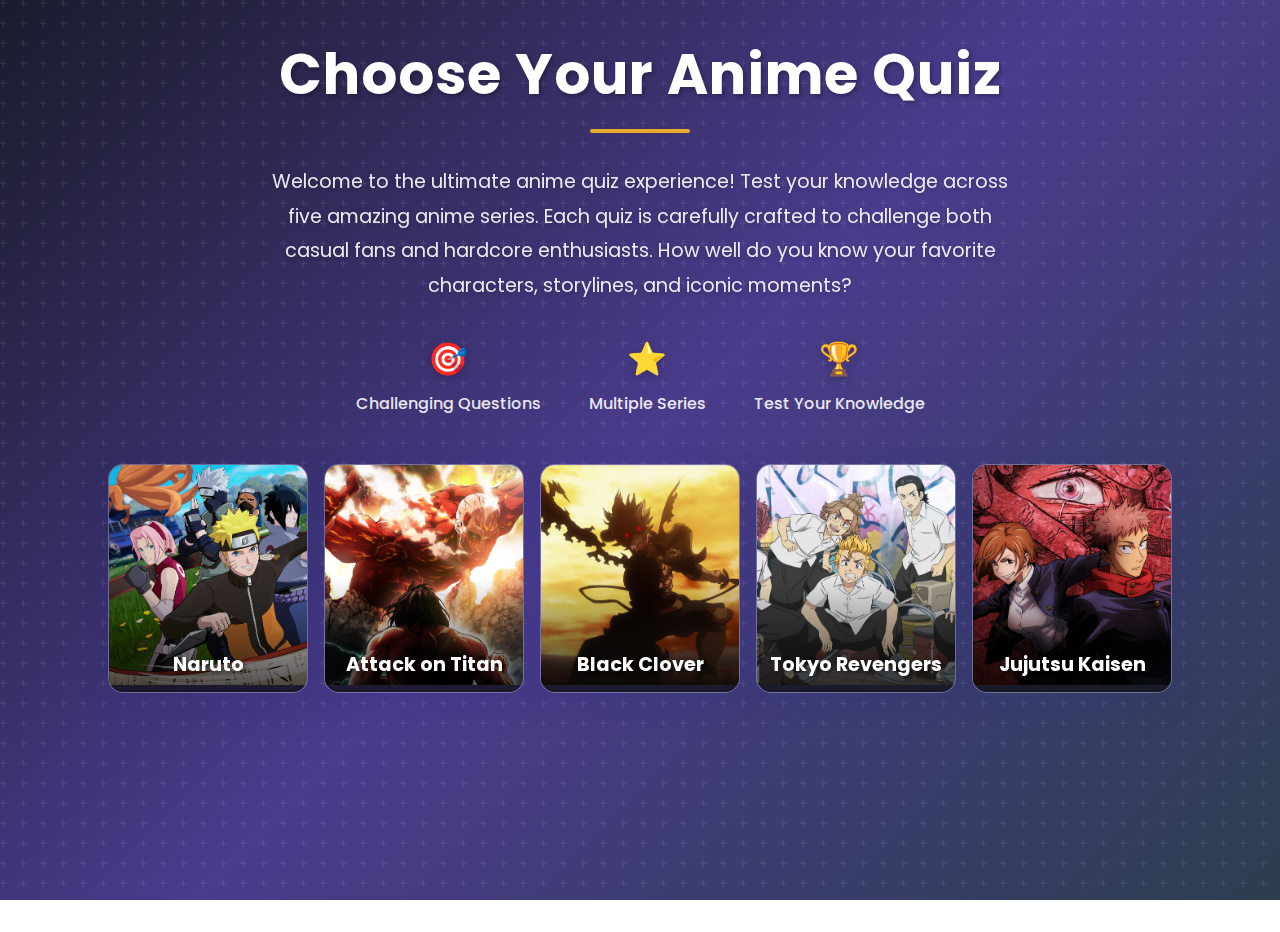
<file: index.html>
<!DOCTYPE html>
<html lang="en">
<head>
  <meta charset="UTF-8" />
  <meta name="viewport" content="width=device-width, initial-scale=1.0" />
  <meta name="description" content="Test your anime knowledge with our collection of anime quizzes!" />
  <title>Anime Quiz Hub</title>
  <link rel="preconnect" href="https://fonts.googleapis.com">
  <link rel="preconnect" href="https://fonts.gstatic.com" crossorigin>
  <link href="https://fonts.googleapis.com/css2?family=Poppins:wght@400;500;600;700&display=swap" rel="stylesheet">
  <link rel="stylesheet" href="style.css" />
</head>
<body>
  <h1 class="title">Choose Your Anime Quiz</h1>
  
  <div class="description-section">
    <p class="description-text">Welcome to the ultimate anime quiz experience! Test your knowledge across five amazing anime series. Each quiz is carefully crafted to challenge both casual fans and hardcore enthusiasts. How well do you know your favorite characters, storylines, and iconic moments?</p>
    <div class="features">
      <div class="feature">
        <span class="feature-icon">🎯</span>
        <span class="feature-text">Challenging Questions</span>
      </div>
      <div class="feature">
        <span class="feature-icon">⭐</span>
        <span class="feature-text">Multiple Series</span>
      </div>
      <div class="feature">
        <span class="feature-icon">🏆</span>
        <span class="feature-text">Test Your Knowledge</span>
      </div>
    </div>
  </div>

  <div class="quiz-selection">
    <div class="quiz-card" onclick="startQuiz('naruto')">
      <img src="assets/naruto.jpg" alt="Naruto" />
      <h2>Naruto</h2>
    </div>
    <div class="quiz-card" onclick="startQuiz('aot')">
      <img src="assets/aot.jpg" alt="Attack on Titan" />
      <h2>Attack on Titan</h2>
    </div>
    <div class="quiz-card" onclick="startQuiz('blackclover')">
      <img src="assets/blackclover.jpg" alt="Black Clover" />
      <h2>Black Clover</h2>
    </div>
    <div class="quiz-card" onclick="startQuiz('Tokyo Revengers')">
      <img src="assets/tokyo.jpg" alt="Tokyo Revengers" />
      <h2>Tokyo Revengers</h2>
    </div>
    <div class="quiz-card" onclick="startQuiz('jujutsu')">
      <img src="assets/jujutsu.jpg" alt="Jujutsu Kaisen" />
      <h2>Jujutsu Kaisen</h2>
    </div>
  </div>

  <script>
    function startQuiz(anime) {
      window.location.href = `quiz.html?anime=${anime}`;
    }
  </script>
</body>
</html>
</file>
<file: style.css>
* {
  margin: 0;
  padding: 0;
  box-sizing: border-box;
}

:root {
  --primary-color: #000000;
  --secondary-color: #f5f5f5;
  --accent-color: #e6ab2c;
  --text-color: #ffffff;
  --card-bg: rgba(255, 255, 255, 0.1);
  --card-shadow: 0 8px 32px rgba(31, 38, 135, 0.15);
  --transition: all 0.3s ease;
}

body {
  margin: 0;
  font-family: 'Poppins', 'Segoe UI', sans-serif;
  color: var(--text-color);
  text-align: center;
  background: linear-gradient(135deg, #1a1c2c 0%, #4a3b8c 50%, #2c3e50 100%);
  background-attachment: fixed;
  min-height: 100vh;
  position: relative;
  overflow-x: hidden;
}

body::before {
  content: '';
  position: fixed;
  top: 0;
  left: 0;
  width: 100%;
  height: 100%;
  /* background: 
    
    url("data:image/svg+xml,%3Csvg width='90' height='90' viewBox='0 0 60 60' xmlns='http://www.w3.org/2000/svg'%3E%3Cg fill='none' fill-rule='evenodd'%3E%3Cg fill='%23ffffff' fill-opacity='0.05'%3E%3Cpath d='M36 34v-4h-2v4h-4v2h4v4h2v-4h4v-2h-4zm0-30V0h-2v4h-4v2h4v4h2V6h4V4h-4zM6 34v-4H4v4H0v2h4v4h2v-4h4v-2H6zM6 4V0H4v4H0v2h4v4h2V6h4V4H6z'/%3E%3C/g%3E%3C/g%3E%3C/svg%3E"); */
  background-image: url("data:image/svg+xml,%3Csvg width='40' height='40' viewBox='0 0 60 60' xmlns='http://www.w3.org/2000/svg'%3E%3Cg fill='none' fill-rule='evenodd'%3E%3Cg fill='%23ffffff' fill-opacity='0.1'%3E%3Cpath d='M36 34v-4h-2v4h-4v2h4v4h2v-4h4v-2h-4zm0-30V0h-2v4h-4v2h4v4h2V6h4V4h-4zM6 34v-4H4v4H0v2h4v4h2v-4h4v-2H6zM6 4V0H4v4H0v2h4v4h2V6h4V4H6z'/%3E%3C/g%3E%3C/g%3E%3C/svg%3E");
  opacity: 0.8;
}


.title {
  font-size: 3.5rem;
  margin: 2rem 0;
  color: white;
  text-shadow: 2px 2px 4px rgba(0, 0, 0, 0.3);
  font-weight: 700;
  letter-spacing: 1px;
  position: relative;
  padding-bottom: 1rem;
}

.title::after {
  content: '';
  position: absolute;
  bottom: 0;
  left: 50%;
  transform: translateX(-50%);
  width: 100px;
  height: 4px;
  background: var(--accent-color);
  border-radius: 2px;
}


.description-section {
  max-width: 800px;
  margin: 0 auto 3rem;
  padding: 0 2rem;
  color: white;
}

.description-text {
  font-size: 1.2rem;
  line-height: 1.8;
  margin-bottom: 2rem;
  text-shadow: 0 2px 4px rgba(0, 0, 0, 0.2);
  opacity: 0.9;
}

.features {
  display: flex;
  justify-content: center;
  gap: 3rem;
  margin-top: 2rem;
}

.feature {
  display: flex;
  flex-direction: column;
  align-items: center;
  gap: 0.5rem;
}

.feature-icon {
  font-size: 2rem;
  filter: drop-shadow(0 2px 4px rgba(0, 0, 0, 0.2));
}

.feature-text {
  font-size: 1rem;
  font-weight: 500;
  color: rgba(255, 255, 255, 0.9);
}

/* Quiz Selection Grid */
.quiz-selection {
  display: flex;
  justify-content: center;
  gap: 1rem;
  padding: 0 1rem;
  max-width: 1400px;
  margin: 0 auto;
  flex-wrap: nowrap;
}

/* Quiz Card Styles */
.quiz-card {
  flex: 0 0 200px; 
  background: var(--card-bg);
  backdrop-filter: blur(8px);
  border-radius: 15px;
  overflow: hidden;
  cursor: pointer;
  transition: var(--transition);
  box-shadow: var(--card-shadow);
  border: 1px solid rgba(255, 255, 255, 0.2);
  position: relative;
}

.quiz-card:hover {
  transform: translateY(-10px) scale(1.02);
  box-shadow: 0 15px 40px rgba(31, 38, 135, 0.25);
}

.quiz-card::before {
  content: '';
  position: absolute;
  top: 0;
  left: 0;
  width: 100%;
  height: 100%;
  background: linear-gradient(to bottom, transparent 50%, rgba(0, 0, 0, 0.7));
  z-index: 1;
}

.quiz-card img {
  width: 100%;
  height: 220px; 
  object-fit: cover;
  transition: var(--transition);
}

.quiz-card:hover img {
  transform: scale(1.1);
}

.quiz-card h2 {
  position: absolute;
  bottom: 0;
  left: 0;
  width: 100%;
  padding: 0.8rem;
  color: white;
  font-size: 1.2rem; 
  z-index: 2;
  text-shadow: 2px 2px 4px rgba(0, 0, 0, 0.5);
  transform: translateY(0);
  transition: var(--transition);
}

.quiz-card:hover h2 {
  transform: translateY(-5px);
}

/* Quiz Container Styles */
#quiz-container {
  background: rgba(0, 0, 0, 0.429);
  margin: 5vh auto;
  padding: 3rem;
  max-width: 800px;
  border-radius: 30px;
  box-shadow: 0 20px 60px rgba(0, 0, 0, 0.2);
  backdrop-filter: blur(10px);
  border: 1px solid rgba(255, 255, 255, 0.3);
}

/* Button Styles */
button.option {
  width: 100%;
  margin: 0.8rem 0;
  padding: 1.2rem;
  background: var(--primary-color);
  border: none;
  border-radius: 12px;
  font-size: 1.1rem;
  color: white;
  cursor: pointer;
  transition: var(--transition);
  font-weight: 500;
  text-transform: uppercase;
  letter-spacing: 0.5px;
  box-shadow: 0 4px 15px rgba(74, 144, 226, 0.3);
}

button.option:hover {
  background: #357abd;
  transform: translateY(-2px);
  box-shadow: 0 6px 20px rgba(74, 144, 226, 0.4);
}

button.option:active {
  transform: translateY(0);
}

/* Question and Title Styles */
#question-text {
  color: var(--text-color);
  font-weight: 600;
  font-size: 1.5rem;
  margin-bottom: 2rem;
  line-height: 1.6;
  padding: 0 1rem;
}

#quiz-title {
  color: var(--primary-color);
  font-size: 2.5rem;
  font-weight: 700;
  margin-bottom: 2rem;
  text-shadow: none;
  position: relative;
  display: inline-block;
}

#quiz-title::after {
  content: '';
  position: absolute;
  bottom: -10px;
  left: 50%;
  transform: translateX(-50%);
  width: 60px;
  height: 3px;
  background: var(--accent-color);
  border-radius: 2px;
}

/* Result Box Styles */
#result-box {
  background: linear-gradient(135deg, #1f2224 0%, #282b2d 100%);
  color: white;
  font-size: 1.8rem;
  font-weight: 700;
  padding: 3rem;
  border-radius: 20px;
  max-width: 600px;
  margin: 3rem auto;
  box-shadow: 0 15px 40px rgba(0, 0, 0, 0.2);
  text-align: center;
  animation: fadeInResult 1s ease forwards;
  border: 1px solid rgba(255, 255, 255, 0.1);
}

@keyframes fadeInResult {
  from {
    opacity: 0;
    transform: translateY(30px) scale(0.95);
  }
  to {
    opacity: 1;
    transform: translateY(0) scale(1);
  }
}

/* Loading Animation */
@keyframes pulse {
  0% { transform: scale(1); }
  50% { transform: scale(1.05); }
  100% { transform: scale(1); }
}

.loading {
  animation: pulse 1.5s infinite;
}

/* Responsive Design */
@media (max-width: 1200px) {
  .quiz-selection {
    gap: 0.8rem;
  }
  
  .quiz-card {
    flex: 0 0 180px;
  }
  
  .quiz-card img {
    height: 200px;
  }
  
  .features {
    gap: 2rem;
  }
}

@media (max-width: 768px) {
  .description-section {
    padding: 0 1rem;
    margin-bottom: 2rem;
  }

  .description-text {
    font-size: 1.1rem;
    line-height: 1.6;
  }

  .features {
    flex-direction: column;
    gap: 1.5rem;
    align-items: center;
  }

  .quiz-selection {
    gap: 0.6rem;
  }
  
  .quiz-card {
    flex: 0 0 160px;
  }
  
  .quiz-card img {
    height: 180px;
  }
  
  .quiz-card h2 {
    font-size: 1rem;
    padding: 0.6rem;
  }

  .title {
    font-size: 2.5rem;
    margin: 1.5rem 0;
  }

  #quiz-container {
    margin: 2vh auto;
    padding: 1.5rem;
  }

  #question-text {
    font-size: 1.3rem;
  }

  #quiz-title {
    font-size: 2rem;
  }

  button.option {
    padding: 1rem;
    font-size: 1rem;
  }
}

/* Add smooth transitions for all interactive elements */
a, button, .quiz-card {
  transition: var(--transition);
}

/* Add focus styles for accessibility */
button.option:focus {
  outline: none;
  box-shadow: 0 0 0 3px rgba(74, 144, 226, 0.5);
}

/* Quiz Progress and Feedback Styles */
.progress-text {
  color: var(--text-color);
  font-size: 1.1rem;
  margin-bottom: 1rem;
  opacity: 0.8;
}

button.option.correct {
  background: #2ecc71;
  box-shadow: 0 4px 15px rgba(46, 204, 113, 0.3);
}

button.option.incorrect {
  background: #e74c3c;
  box-shadow: 0 4px 15px rgba(231, 76, 60, 0.3);
}

.score-text {
  font-size: 2rem;
  margin: 1.5rem 0;
  color: var(--accent-color);
  text-shadow: 0 2px 4px rgba(0, 0, 0, 0.2);
}

.restart-btn {
  background: var(--primary-color);
  color: white;
  border: none;
  padding: 1rem 2rem;
  font-size: 1.1rem;
  border-radius: 12px;
  cursor: pointer;
  transition: var(--transition);
  margin-top: 1rem;
  font-weight: 500;
  text-transform: uppercase;
  letter-spacing: 0.5px;
  box-shadow: 0 4px 15px rgba(0, 0, 0, 0.2);
}

.restart-btn:hover {
  transform: translateY(-2px);
  box-shadow: 0 6px 20px rgba(0, 0, 0, 0.3);
  background: #357abd;
}

.restart-btn:active {
  transform: translateY(0);
}

/* Disable button styles */
button.option:disabled {
  opacity: 0.7;
  cursor: not-allowed;
}
</file>
